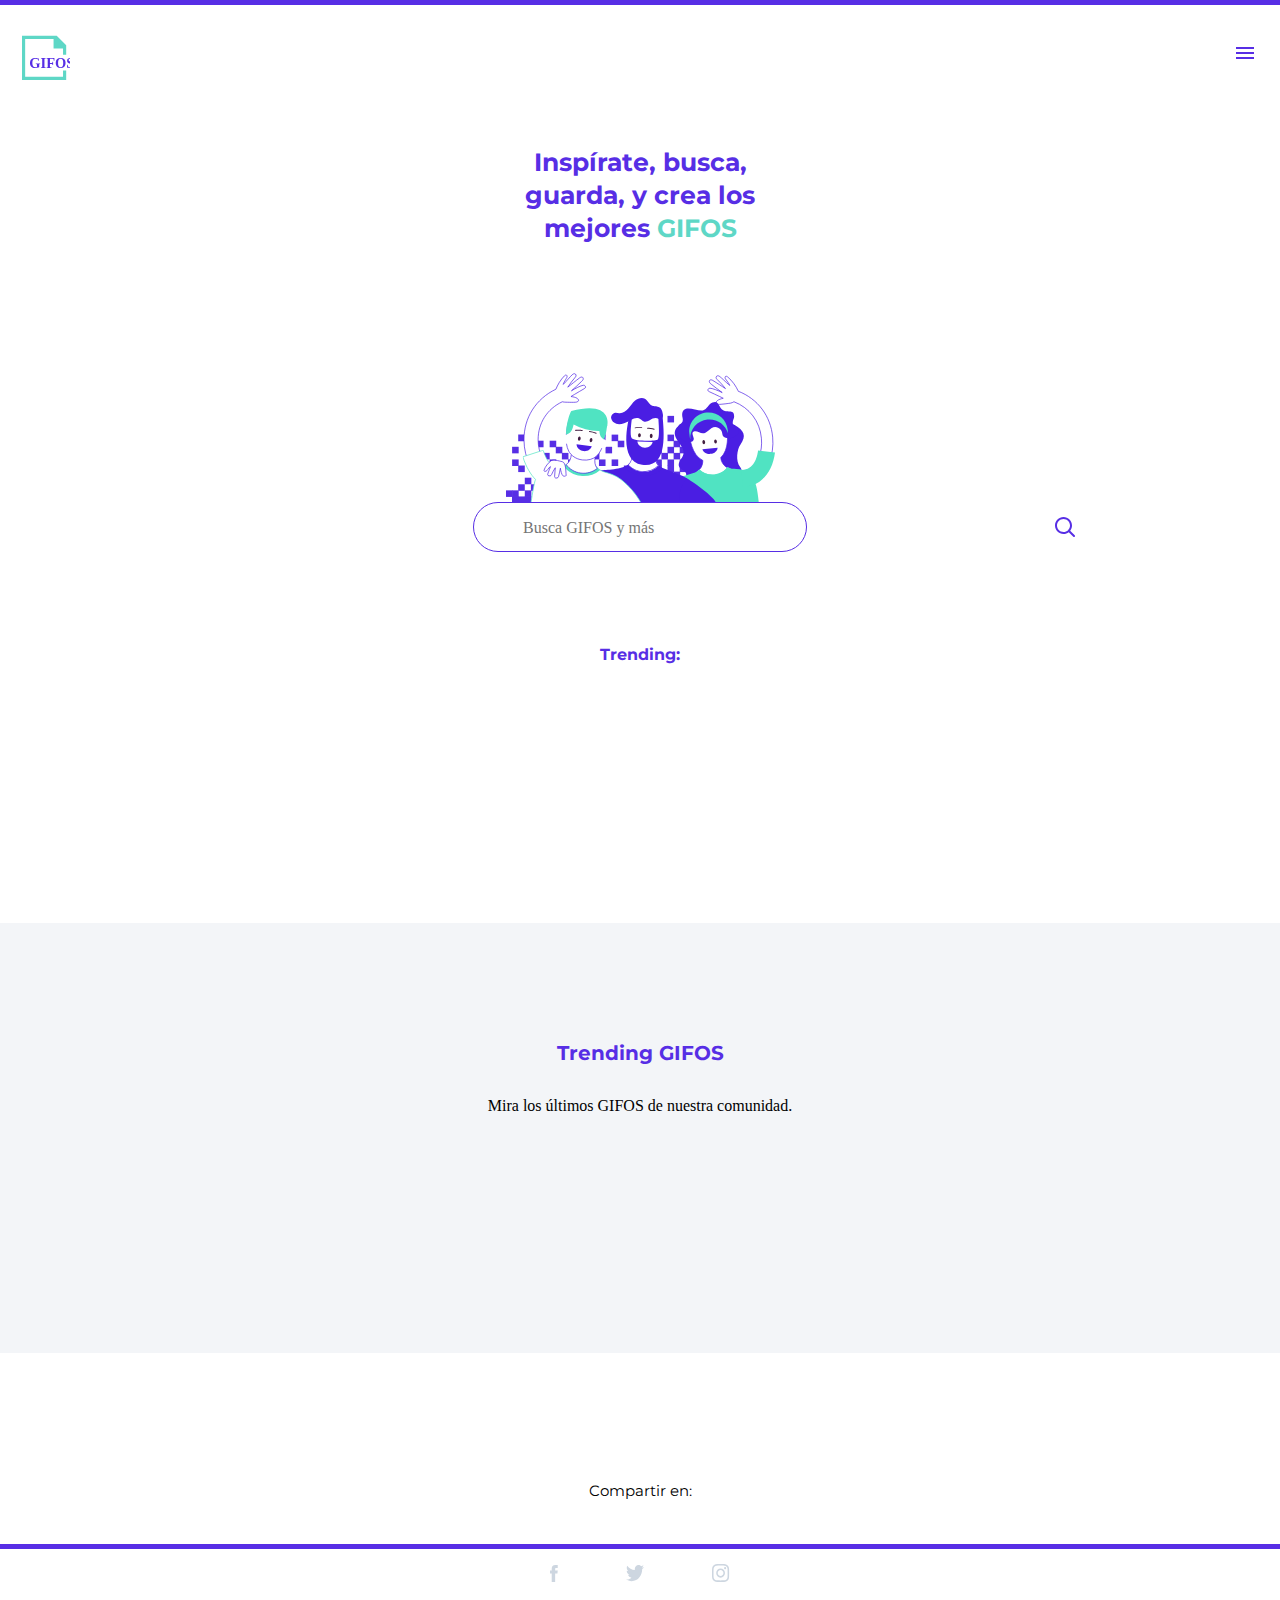
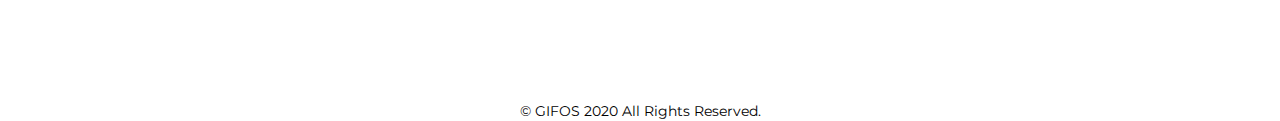
<file: index.html>
<!DOCTYPE html>
<html lang="en">
<head>
    <meta charset="UTF-8">
    <meta name="viewport" content="width=device-width, initial-scale=1.0">
    <title>GIFOS</title>
    <link rel="stylesheet" href="./assets/styles/style.css">
    <link href="https://fonts.googleapis.com/css2?family=Montserrat:ital,wght@0,100;0,200;0,300;0,400;0,500;0,600;0,700;0,800;0,900;1,100;1,200;1,300;1,400;1,500;1,600;1,700;1,800;1,900&display=swap" rel="stylesheet">
</head>
<body id="container">
    <header class="header">
        <div class="border"></div>
        <nav id="elements-header">
            <a href="./index.html">
                <img alt="Logo de la página" class="m-elements-header" src="./assets/images/logo-mobile.svg">
            </a>
            <input class="menu-btn" type="checkbox" id="menu-btn" />
            <label class="menu-icon" for="menu-btn"><span class="navicon"></span></label>
            <ul class="menu">
                <li><a href="javascript:void(0)" id="changeTheme">Modo Nocturno</a><i></i></li>
                <li><a href="./favorites.html">Favoritos</a><i></i></li>
                <li><a href="./gifos.html">Mis GIFOS</a><i></i></li>
                <li><a href="./create.html"><div id="createGifo"><img src="./assets/images/button-crear-gifo.svg" alt=""></div></a><i></i></li>
            </ul>
        </nav>
    </header>
    <main>
        <section id="welcome">
            <h1>Inspírate, busca, guarda, y crea los mejores <span>GIFOS</span></h1>
            <div class="input-container">
                <img src="./assets/images/ilustra_header.svg" alt="" id="img-search">
                <div id="search">
                    <div id="containerSearch">
                        <input type="text" name="searchGif" id="searchGif" placeholder="Busca GIFOS y más">
                        <img src="./assets/images/icon-search.svg" alt="" id="img-find">
                        <img src="./assets/images/close.svg" alt="" id="img-close">
                        <div id="search-results">
                            <ul></ul>
                        </div>
                    </div>
                </div>
            </div>
            <div class="trending">
                <h3>Trending:</h3>
                <p class="tags"></p>
            </div>
        </section>
        <section id="results" class="d-none">
            <div class="hr"></div>
            <h1 id="result-title"></h1>
            <div class="container-results"></div>
            <a href="javascript:void(0)" id="load-more">Ver más</a>
        </section>
        <section id="trending-GIFOS">
            <h2>Trending GIFOS</h2>
            <p>Mira los últimos
                GIFOS de nuestra comunidad.</p>
            <div id="carousel">
                <div class="trending-carrousel"></div>
                <div class="previous d-none"><img src="./assets/images/button-left.svg" alt=""></div>
                <div class="next d-none"><img src="./assets/images/button-right.svg" alt=""></div>
            </div>
        </section>
    </main>
    <footer>
        <h4>Compartir en:</h4>
        <div class="social">
            <a href="https://facebook.com" target="_blank"><img src="./assets/images/icon_facebook.svg" alt=""></a>
            <a href="https://twitter.com" target="_blank"><img src="./assets/images/icon-twitter.svg" alt=""></a>
            <a href="https://instagram.com" target="_blank"><img src="./assets/images/icon_instagram.svg" alt=""></a>
        </div>
        <p>© GIFOS 2020 All Rights Reserved.</p>
        <div class="border"></div>
    </footer>
    <script src="./assets/js/config.js"></script>
    <script src="./assets/js/common.js"></script>
    <script src="./assets/js/app.js"></script>
    <script src="./assets/js/card.js"></script>
    <script src="./assets/js/home.js"></script>
</body>
</html>
</file>
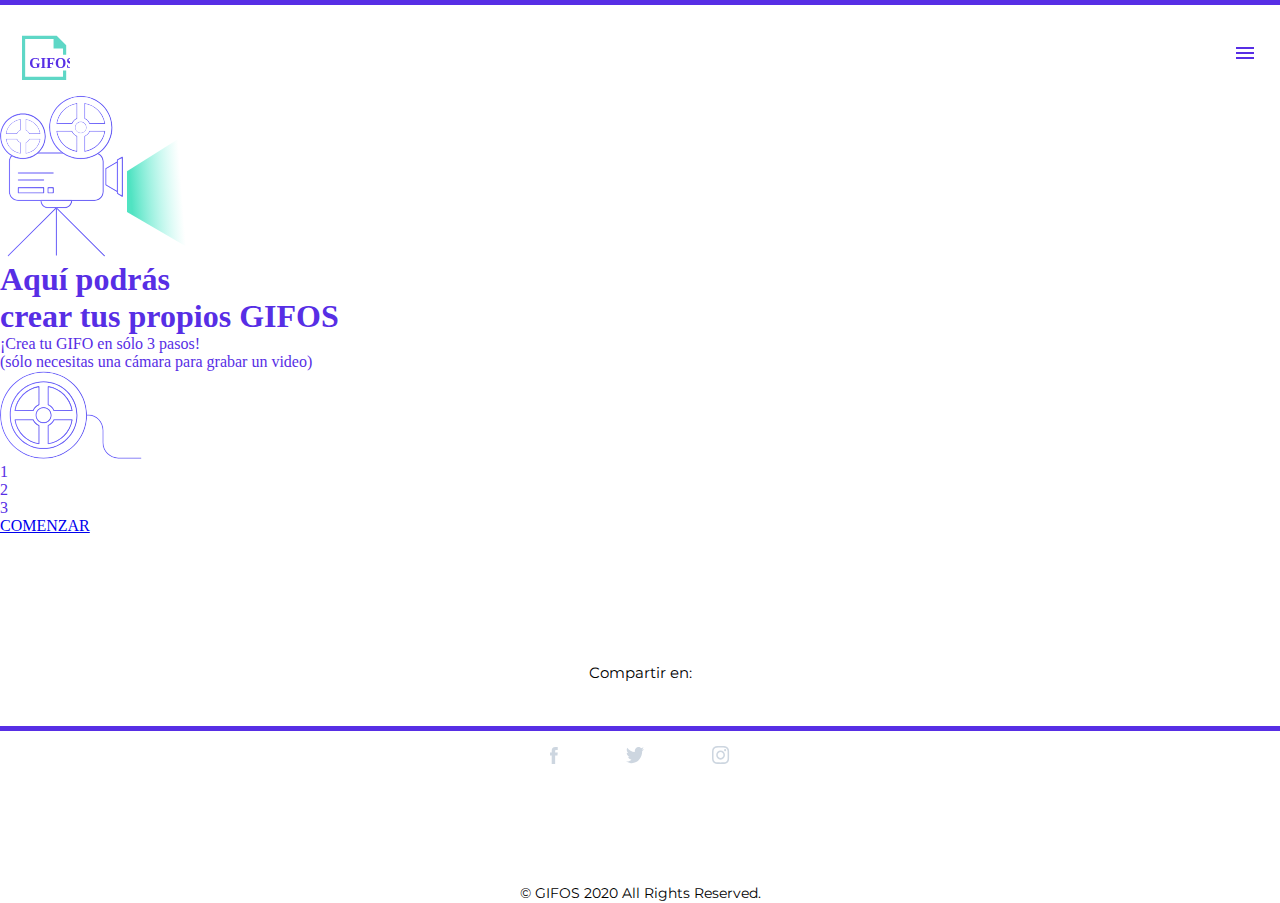
<file: create.html>
<!DOCTYPE html>
<html lang="en">
<head>
    <meta charset="UTF-8">
    <meta name="viewport" content="width=device-width, initial-scale=1.0">
    <title>GIFOS</title>
    <link rel="stylesheet" href="./assets/styles/style.css">
    <link href="https://fonts.googleapis.com/css2?family=Montserrat:ital,wght@0,100;0,200;0,300;0,400;0,500;0,600;0,700;0,800;0,900;1,100;1,200;1,300;1,400;1,500;1,600;1,700;1,800;1,900&display=swap" rel="stylesheet">
</head>
<body id="container">
    <header class="header">
        <div class="border"></div>
        <nav id="elements-header">
            <a href="./index.html">
                <img alt="Logo de la página" class="m-elements-header" src="./assets/images/logo-mobile.svg">
            </a>
            <input class="menu-btn" type="checkbox" id="menu-btn" />
            <label class="menu-icon" for="menu-btn"><span class="navicon"></span></label>
            <ul class="menu">
                <li><a href="javascript:void(0)" id="changeTheme">Modo Nocturno</a><i></i></li>
                <li><a href="./favorites.html">Favoritos</a><i></i></li>
                <li><a href="./gifos.html">Mis GIFOS</a><i></i></li>
                <li><a href="javascript:void(0)" class="header-active"><div id="createGifo"><img src="./assets/images/button-crear-gifo.svg" alt=""></div></a><i></i></li>
            </ul>
        </nav>
    </header>
    <main>
        <div id="containerCreate">
            <div id="upload">
                <div id="camera">
                    <img src="./assets/images/camara.svg" alt="" id="imageCamera">
                    <img src="./assets/images/element-luz-camara.svg" id="cameraLight" alt=""/>
                </div>
                <div id="containerUpload">
                    <div class="border top-left"></div>
                    <div class="border top-right"></div>
                    <div class="border bottom-left"></div>
                    <div class="border bottom-right"></div>
                    <h1>Aquí podrás<br/> crear tus propios <span>GIFOS</span></h1>
                    <p>¡Crea tu GIFO en sólo 3 pasos! <br/>(sólo necesitas una cámara para grabar un video)</p>
                    <video class="d-none"></video>
                    <div id="videoOptions" class="d-none"></div>
                </div>
                <img src="./assets/images/pelicula.svg" alt="" id="filmSvg">
            </div>
            <div id="steps">
                <div>
                    <ul>
                        <li>1</li>
                        <li>2</li>
                        <li>3</li>
                    </ul>
                    <span id="timeRecord" class="d-none"></span>
                </div>
                <span class="border"></span>
                <a href="javascript:void(0)" id="startFilm">COMENZAR</a>
            </div>
        </div>
    </main>
    <footer>
        <h4>Compartir en:</h4>
        <div class="social">
            <a href="https://facebook.com" target="_blank"><img src="./assets/images/icon_facebook.svg" alt=""></a>
            <a href="https://twitter.com" target="_blank"><img src="./assets/images/icon-twitter.svg" alt=""></a>
            <a href="https://instagram.com" target="_blank"><img src="./assets/images/icon_instagram.svg" alt=""></a>
        </div>
        <p>© GIFOS 2020 All Rights Reserved.</p>
        <div class="border"></div>
    </footer>
    <script src="./assets/js/config.js"></script>
    <script src="./assets/js/common.js"></script>
    <script src="./assets/js/app.js"></script>
    <script src="./assets/js/create.js"></script>
    <script src="https://www.WebRTC-Experiment.com/RecordRTC.js"></script>
</body>
</html>
</file>
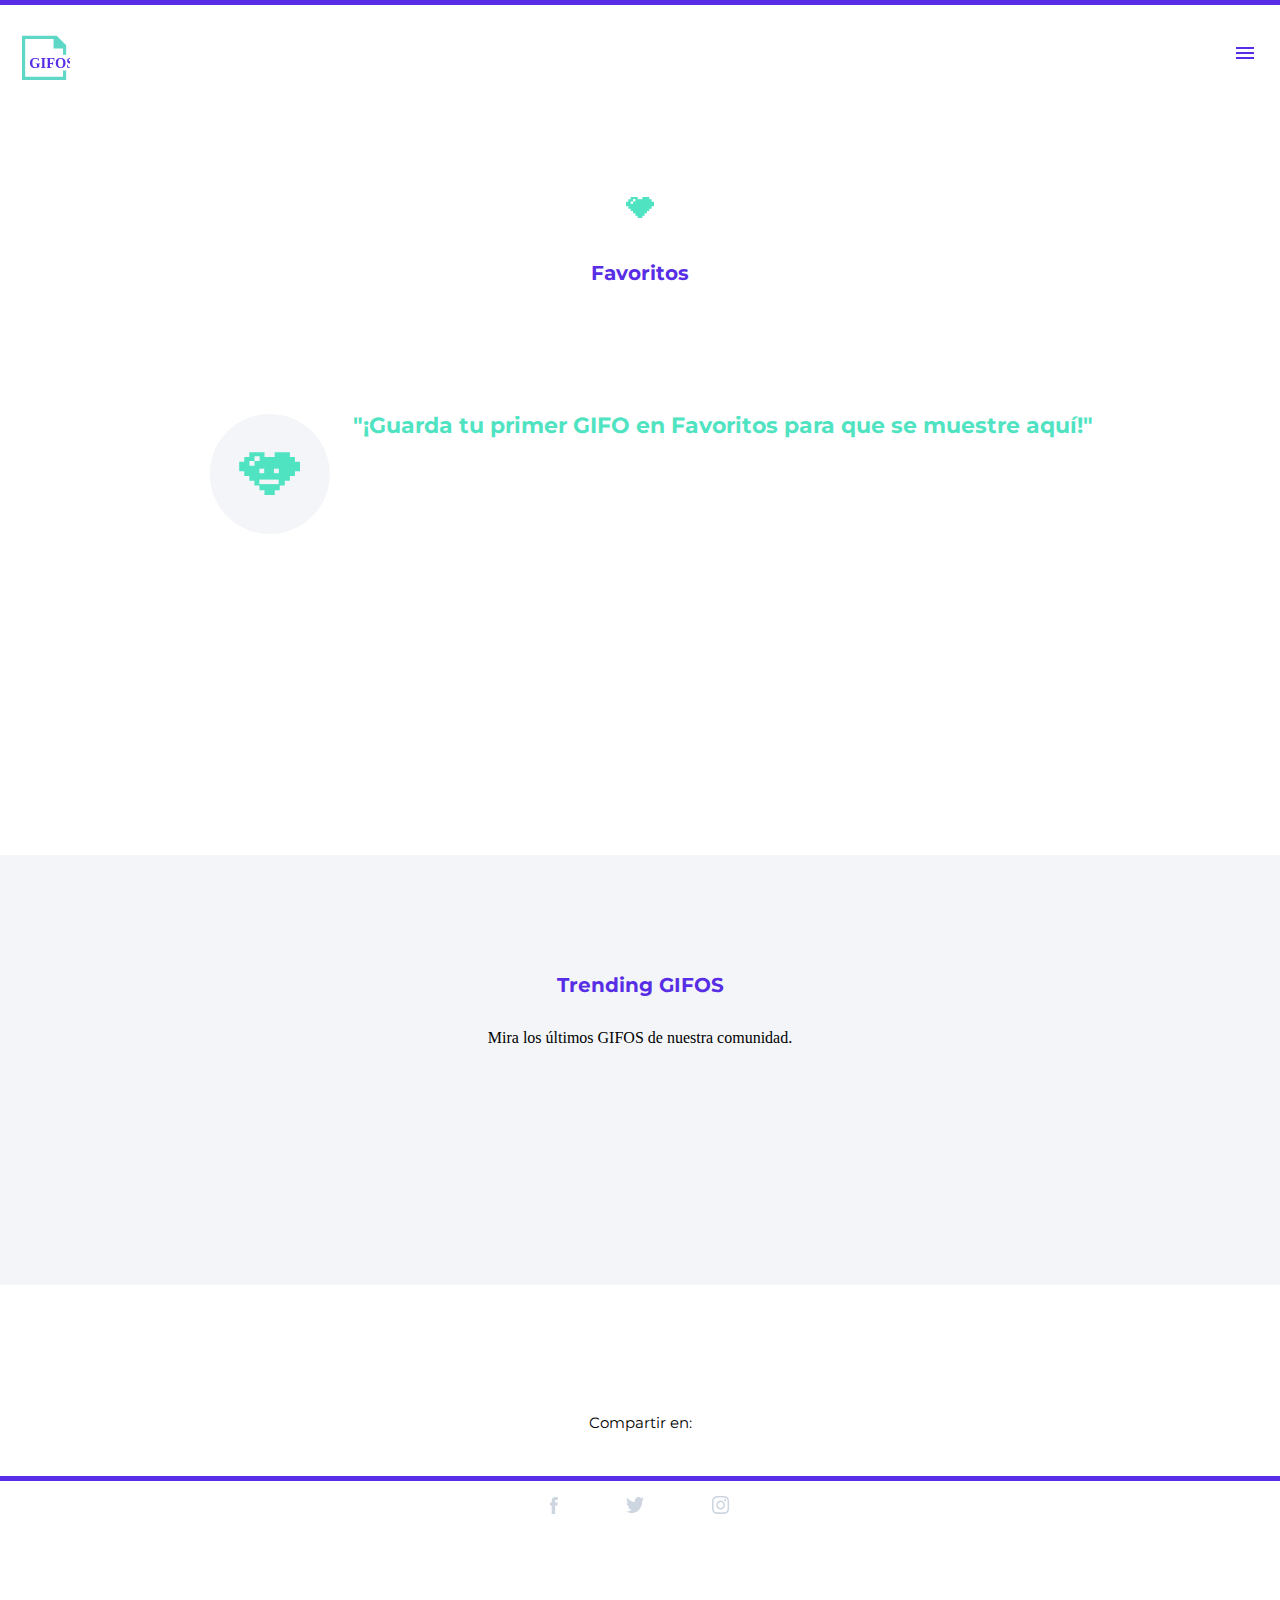
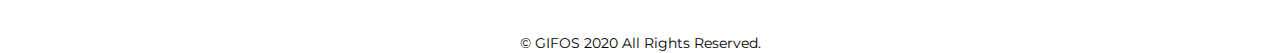
<file: favorites.html>
<!DOCTYPE html>
<html lang="en">
<head>
    <meta charset="UTF-8">
    <meta name="viewport" content="width=device-width, initial-scale=1.0">
    <title>GIFOS</title>
    <link rel="stylesheet" href="./assets/styles/style.css">
    <link href="https://fonts.googleapis.com/css2?family=Montserrat:ital,wght@0,100;0,200;0,300;0,400;0,500;0,600;0,700;0,800;0,900;1,100;1,200;1,300;1,400;1,500;1,600;1,700;1,800;1,900&display=swap" rel="stylesheet">
</head>
<body id="container">
    <header class="header">
        <div class="border"></div>
        <nav id="elements-header">
            <a href="./index.html">
                <img alt="Logo de la página" class="m-elements-header" src="./assets/images/logo-mobile.svg">
            </a>
            <input class="menu-btn" type="checkbox" id="menu-btn" />
            <label class="menu-icon" for="menu-btn"><span class="navicon"></span></label>
            <ul class="menu">
                <li><a href="javascript:void(0)" id="changeTheme">Modo Nocturno</a><i></i></li>
                <li><a href="./favorites.html" class="header-active">Favoritos</a><i></i></li>
                <li><a href="./gifos.html">Mis GIFOS</a><i></i></li>
                <li><a href="./create.html"><div id="createGifo"><img src="./assets/images/button-crear-gifo.svg" alt=""></div></a><i></i></li>
            </ul>
        </nav>
    </header>
    <main>
        <section id="results" class="resultsFavorites">
            <img src="./assets/images/icon-favoritos.svg" alt="">
            <h1 id="result-title" class="favorites">
                Favoritos
            </h1>
            <div class="container-results"></div>
            <a href="javascript:void(0)" id="load-more" class="d-none">Ver más</a>
        </section>
        <section id="trending-GIFOS">
            <h2>Trending GIFOS</h2>
            <p>Mira los últimos
                GIFOS de nuestra comunidad.</p>
            <div id="carousel">
                <div class="trending-carrousel"></div>
                <div class="previous d-none"><img src="./assets/images/button-left.svg" alt=""></div>
                <div class="next d-none"><img src="./assets/images/button-right.svg" alt=""></div>
            </div>
        </section>
    </main>
    <footer>
        <h4>Compartir en:</h4>
        <div class="social">
            <a href="https://facebook.com" target="_blank"><img src="./assets/images/icon_facebook.svg" alt=""></a>
            <a href="https://twitter.com" target="_blank"><img src="./assets/images/icon-twitter.svg" alt=""></a>
            <a href="https://instagram.com" target="_blank"><img src="./assets/images/icon_instagram.svg" alt=""></a>
        </div>
        <p>© GIFOS 2020 All Rights Reserved.</p>
        <div class="border"></div>
    </footer>
    <script src="./assets/js/config.js"></script>
    <script src="./assets/js/common.js"></script>
    <script src="./assets/js/app.js"></script>
    <script src="./assets/js/card.js"></script>
    <script src="./assets/js/favorites.js"></script>
</body>
</html>
</file>
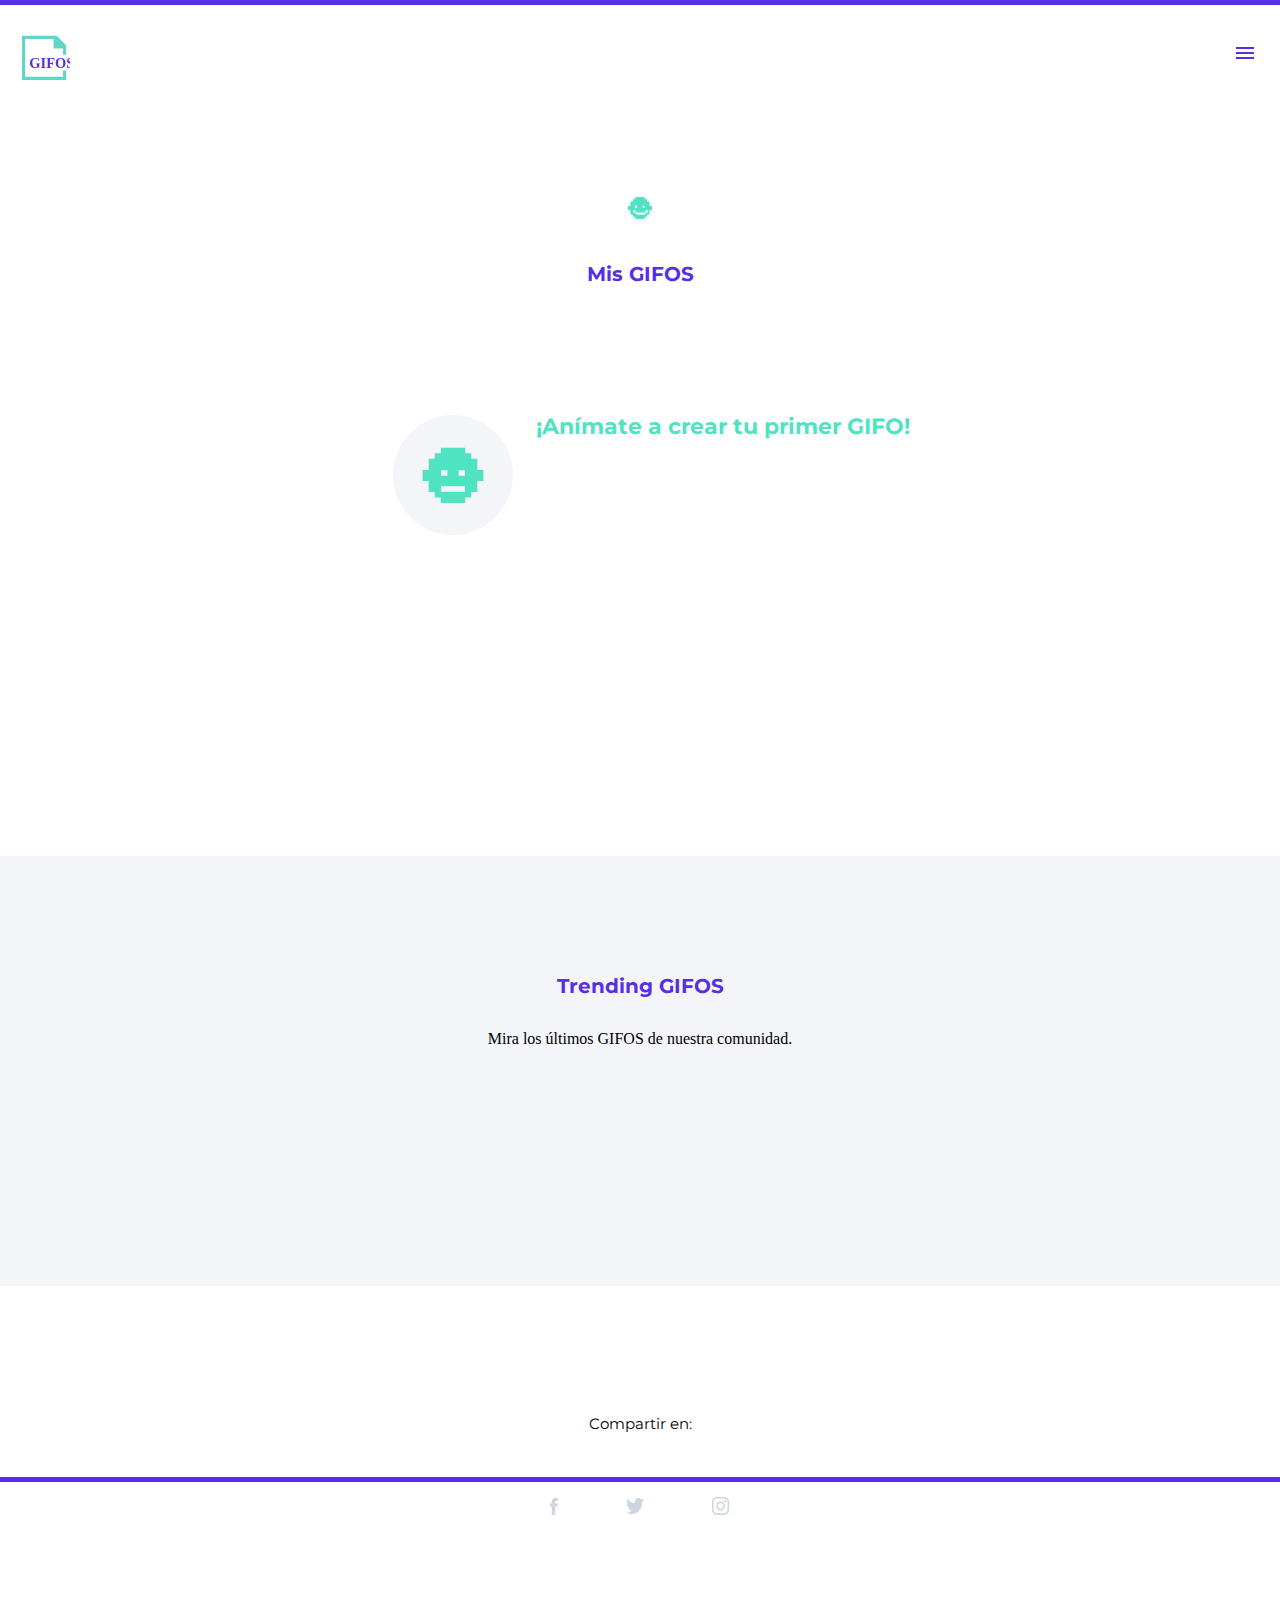
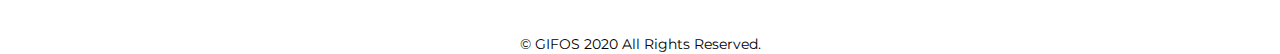
<file: gifos.html>
<!DOCTYPE html>
<html lang="en">
<head>
    <meta charset="UTF-8">
    <meta name="viewport" content="width=device-width, initial-scale=1.0">
    <title>GIFOS</title>
    <link rel="stylesheet" href="./assets/styles/style.css">
    <link href="https://fonts.googleapis.com/css2?family=Montserrat:ital,wght@0,100;0,200;0,300;0,400;0,500;0,600;0,700;0,800;0,900;1,100;1,200;1,300;1,400;1,500;1,600;1,700;1,800;1,900&display=swap" rel="stylesheet">
</head>
<body id="container">
    <header class="header">
        <div class="border"></div>
        <nav id="elements-header">
            <a href="./index.html">
                <img alt="Logo de la página" class="m-elements-header" src="./assets/images/logo-mobile.svg">
            </a>
            <input class="menu-btn" type="checkbox" id="menu-btn" />
            <label class="menu-icon" for="menu-btn"><span class="navicon"></span></label>
            <ul class="menu">
                <li><a href="javascript:void(0)" id="changeTheme">Modo Nocturno</a><i></i></li>
                <li><a href="./favorites.html">Favoritos</a><i></i></li>
                <li><a href="javascript:void(0)" class="header-active">Mis GIFOS</a><i></i></li>
                <li><a href="./create.html"><div id="createGifo"><img src="./assets/images/button-crear-gifo.svg" alt=""></div></a><i></i></li>
            </ul>
        </nav>
    </header>
    <main>
        <section id="results" class="resultsFavorites">
            <img src="./assets/images/icon-mis-gifos.svg" alt="">
            <h1 id="result-title" class="favorites">
                Mis GIFOS
            </h1>
            <div class="container-results"></div>
            <a href="javascript:void(0)" id="load-more" class="d-none">Ver más</a>
        </section>
        <section id="trending-GIFOS">
            <h2>Trending GIFOS</h2>
            <p>Mira los últimos
                GIFOS de nuestra comunidad.</p>
            <div id="carousel">
                <div class="trending-carrousel"></div>
                <div class="previous d-none"><img src="./assets/images/button-left.svg" alt=""></div>
                <div class="next d-none"><img src="./assets/images/button-right.svg" alt=""></div>
            </div>
        </section>
    </main>
    <footer>
        <h4>Compartir en:</h4>
        <div class="social">
            <a href="https://facebook.com" target="_blank"><img src="./assets/images/icon_facebook.svg" alt=""></a>
            <a href="https://twitter.com" target="_blank"><img src="./assets/images/icon-twitter.svg" alt=""></a>
            <a href="https://instagram.com" target="_blank"><img src="./assets/images/icon_instagram.svg" alt=""></a>
        </div>
        <p>© GIFOS 2020 All Rights Reserved.</p>
        <div class="border"></div>
    </footer>
    <script src="./assets/js/config.js"></script>
    <script src="./assets/js/common.js"></script>
    <script src="./assets/js/app.js"></script>
    <script src="./assets/js/card.js"></script>
    <script src="./assets/js/gifos.js"></script>
</body>
</html>
</file>
<file: assets/styles/style.css>
* {
  margin: 0;
  padding: 0;
  -webkit-box-sizing: border-box;
          box-sizing: border-box;
  -webkit-transition: all .15s ease;
  transition: all .15s ease;
}

:root {
  --color-page-background: #FFF;
  --color-second-background: #F3F5F8;
  --color-third-background: rgba(87, 46, 229, 0.9);
  --color-text: #572EE5;
  --color-second-text: #000;
  --primary-color: #572EE5;
  --img-logo: url("../images/logo-mobile.svg");
  --img-find: url("../images/icon-search.svg");
  --img-close: url("../images/close.svg");
  --color-primary-white: #572EE5;
}

.dark {
  --color-page-background: #37383C;
  --color-second-background: #222326;
  --color-third-background: #000;
  --color-text: #FFFFFF;
  --color-second-text: #FFF;
  --primary-color: #000;
  --img-logo: url("../images/logo-mobile-modo-noct.svg");
  --img-find: url("../images/icon-search-mod-noc.svg");
  --img-close: url("../images/close.svg");
  --color-primary-white: #FFF;
}

body {
  background-color: var(--color-page-background);
  color: var(--color-text);
}

#container {
  display: -ms-grid;
  display: grid;
      grid-template-areas: "header" "main" "footer";
  margin: 0;
}

#container header {
  -ms-grid-row: 1;
  -ms-grid-column: 1;
  grid-area: header;
}

#container main {
  -ms-grid-row: 2;
  -ms-grid-column: 1;
  grid-area: main;
}

#container footer {
  -ms-grid-row: 3;
  -ms-grid-column: 1;
  grid-area: footer;
}

.header {
  background: var(--color-page-background);
  width: 100%;
  height: 95px;
  z-index: 3;
}

.header #elements-header {
  width: 100%;
}

.header #elements-header .m-elements-header {
  margin: 29px 0 17.2px 22px;
  content: var(--img-logo);
  width: 48px;
  height: 48px;
}

.header ul {
  margin: 0;
  padding: 0;
  list-style: none;
  overflow: hidden;
  background-color: #fff;
}

.header li {
  height: 60px;
  text-align: center;
  padding: 1%;
  margin: 2%;
}

.header li a {
  text-decoration: none;
  font-family: "Montserrat", sans-serif;
  font-weight: bold;
  font-size: 15px;
  color: #FFFFFF;
  text-align: center;
  line-height: 60px;
}

.header #createGifo {
  display: none;
}

.header .menu-btn:checked ~ .menu li i {
  width: 42px;
  background: white;
  display: block;
  padding: 0.1px;
  margin: 0px auto;
}

.header li a:hover, .header .menu-btn:hover {
  background-color: #572EE5;
  color: #fff;
}

.header .logo {
  display: block;
  float: left;
  font-size: 2em;
  padding: 10px 20px;
  text-decoration: none;
  color: white;
}

.header .menu {
  clear: both;
  max-height: 0;
  background: var(--color-third-background);
}

.header .border {
  height: 5px;
  background: var(--primary-color);
}

.header .menu-icon {
  cursor: pointer;
  float: right;
  position: relative;
  -webkit-user-select: none;
     -moz-user-select: none;
      -ms-user-select: none;
          user-select: none;
  color: #572EE5;
  padding: 47px 26px 34px 0;
}

.header .menu-icon .navicon {
  background: var(--color-text);
  display: block;
  height: 2px;
  position: relative;
  -webkit-transition: background .2s ease-out;
  transition: background .2s ease-out;
  width: 18px;
}

.header .menu-icon .navicon:before,
.header .menu-icon .navicon:after {
  background: var(--color-text);
  content: '';
  display: block;
  height: 100%;
  position: absolute;
  -webkit-transition: all .2s ease-out;
  transition: all .2s ease-out;
  width: 100%;
}

.header .menu-icon .navicon:before {
  top: 5px;
}

.header .menu-icon .navicon:after {
  top: -5px;
}

.header .menu-btn {
  display: none;
}

.header .menu-btn:checked ~ .menu {
  height: 100vh;
  max-height: 100vh;
  min-height: 0;
  padding-top: 17px;
}

.header .menu-btn:checked ~ .menu-icon .navicon {
  background: transparent;
}

.header .menu-btn:checked ~ .menu-icon .navicon:before {
  -webkit-transform: rotate(-45deg);
          transform: rotate(-45deg);
}

.header .menu-btn:checked ~ .menu-icon .navicon:after {
  -webkit-transform: rotate(45deg);
          transform: rotate(45deg);
}

.header .menu-btn:checked ~ .menu-icon:not(.steps) .navicon:before,
.header .menu-btn:checked ~ .menu-icon:not(.steps) .navicon:after {
  top: 0;
}

#welcome h1 {
  font-family: "Montserrat", sans-serif;
  font-size: 25px;
  color: var(--color-text);
  text-align: center;
  line-height: 33px;
  margin: 0 auto;
  width: 286px;
  padding-top: 4%;
}

#welcome h1 span {
  color: #5ED7C6;
}

#welcome .input-container {
  text-align: center;
  padding-top: 10%;
}

#welcome .input-container #img-search {
  width: 273px;
  height: 130px;
}

#welcome .input-container #search {
  position: relative;
  display: -webkit-box;
  display: -ms-flexbox;
  display: flex;
  -webkit-box-orient: vertical;
  -webkit-box-direction: normal;
      -ms-flex-direction: column;
          flex-direction: column;
  place-items: center;
}

#welcome .input-container #search.active input {
  border-bottom-right-radius: 0px;
  border-bottom-left-radius: 0px;
}

#welcome .input-container #search.active #img-find {
  left: 14%;
  top: 4%;
}

#welcome .input-container #search.active #img-close {
  content: var(--img-close);
  display: block;
  position: absolute;
  right: 14%;
  top: 6%;
}

#welcome .input-container #search.active #search-results {
  display: block;
  border-top: hidden;
  border-bottom-right-radius: 27px;
  border-bottom-left-radius: 27px;
}

#welcome .input-container #search input {
  background: var(--color-page-background);
  border: 1px solid var(--color-text);
  border-radius: 27px;
  width: 334px;
  height: 50px;
  margin-top: -0.3rem;
  font-family: "Roboto";
  font-size: 16px;
  color: var(--color-second-text);
  text-align: left;
  padding: 1.2% 17.1% 1.1% 14.7%;
  outline: none;
}

#welcome .input-container #search #img-find {
  content: var(--img-find);
  position: absolute;
  right: 16%;
  top: 22%;
}

#welcome .input-container #search #img-close {
  display: none;
}

#welcome .input-container #search #search-results {
  height: auto;
  max-height: 200px;
  overflow-y: scroll;
  background: var(--color-page-background);
  border: 1px solid var(--color-primary-white);
  width: 334px;
  margin-top: -0.3rem;
  text-align: center;
  display: none;
}

#welcome .input-container #search #search-results ul {
  list-style-type: none;
  border-top: 1px solid #9CAFC3;
  margin: 0 7%;
  text-align: left;
}

#welcome .input-container #search #search-results ul li {
  margin: 4% 0;
  font-family: 'Roboto';
  font-weight: 300;
  font-size: 16px;
  color: var(--color-second-text);
}

#welcome .input-container #search #search-results ul li img {
  content: var(--img-find);
  width: 15.8px;
  height: 15.8px;
  margin-right: 3.5%;
}

#welcome .trending {
  padding-top: 7%;
}

#welcome .trending h3 {
  font-family: "Montserrat", sans-serif;
  font-size: 16px;
  color: var(--color-text);
  text-align: center;
  line-height: 25px;
}

#welcome .trending p {
  font-family: "Montserrat", sans-serif;
  font-size: 14px;
  color: var(--primary-color);
  text-align: center;
  line-height: 25px;
  width: 225px;
  margin: 0 auto;
  word-wrap: break-word;
}

#trending-GIFOS {
  background: var(--color-second-background);
  margin-top: 20%;
  padding-top: 8%;
  height: 430px;
  max-width: 100vw;
  width: 100vw;
}

#trending-GIFOS h2 {
  font-family: "Montserrat", sans-serif;
  font-size: 20px;
  color: var(--color-text);
  text-align: center;
  line-height: 30px;
  padding: 1%;
}

#trending-GIFOS p {
  padding: 1%;
  font-family: "Roboto";
  font-size: 16px;
  color: var(--color-second-text);
  text-align: center;
  line-height: 23px;
  width: 333px;
  height: 46px;
  margin: 0 auto;
}

#trending-GIFOS .trending-carrousel {
  max-height: 187px;
  display: -webkit-box;
  display: -ms-flexbox;
  display: flex;
  margin: 32px 22px 82px 22px;
  overflow-x: scroll;
}

#trending-GIFOS .trending-carrousel .gifImage {
  width: 243px;
  height: 187px;
  margin-right: 22px;
  -o-object-fit: cover;
     object-fit: cover;
}

#results {
  margin: 8% 3%;
  text-align: center;
}

#results .hr {
  width: 157px;
  margin: 0 auto;
  padding: 0.1px;
  background: #9CAFC3;
  opacity: 0.5;
}

#results h1 {
  font-family: "Montserrat", sans-serif;
  font-weight: bold;
  font-size: 25px;
  color: #572EE5;
  text-align: center;
  line-height: 40px;
  margin: 8% 0 5%;
}

#results h1.favorites {
  font-family: "Montserrat", sans-serif;
  font-weight: bold;
  font-size: 20px;
  color: #572EE5;
  text-align: center;
  line-height: 30px;
  margin: 0;
}

#results .container-results {
  display: -webkit-box;
  display: -ms-flexbox;
  display: flex;
  -ms-flex-wrap: wrap;
      flex-wrap: wrap;
  -webkit-box-pack: center;
      -ms-flex-pack: center;
          justify-content: center;
  margin: 5% 0 20%;
}

#results .container-results img {
  display: -webkit-box;
  display: -ms-flexbox;
  display: flex;
  margin: 5px;
  width: 156px;
  height: 120px;
}

#results #load-more {
  border: 1px solid #572EE5;
  border-radius: 25px;
  width: 127px;
  height: 50px;
  font-family: "Montserrat", sans-serif;
  font-weight: bold;
  font-size: 13px;
  color: #572EE5;
  letter-spacing: 0;
  padding: 4% 10%;
  text-align: center;
  text-decoration: none;
}

.mobile-card {
  width: 100vw;
  height: 100vh;
  background: var(--color-page-background);
  opacity: 100%;
  position: fixed;
  overflow-y: scroll;
  z-index: 99999;
}

.mobile-card #closeModal {
  background: url("../images/close.svg");
  position: absolute;
  right: 9%;
  top: 10%;
  width: 13.8px;
  height: 13.8px;
}

.mobile-card #img-container {
  margin: 45% 7.5% 31.3% 7.7%;
  display: -webkit-box;
  display: -ms-flexbox;
  display: flex;
  -webkit-box-pack: center;
      -ms-flex-pack: center;
          justify-content: center;
  -webkit-box-orient: vertical;
  -webkit-box-direction: normal;
      -ms-flex-direction: column;
          flex-direction: column;
  -webkit-box-align: center;
      -ms-flex-align: center;
          align-items: center;
}

.mobile-card #img-container #options {
  width: 100%;
  display: -ms-grid;
  display: grid;
  -ms-grid-columns: 70% 1fr 1fr;
      grid-template-columns: 70% 1fr 1fr;
  margin-top: 4%;
  -webkit-box-align: center;
      -ms-flex-align: center;
          align-items: center;
}

.mobile-card #img-container #options #gifUser {
  font-family: 'Roboto';
  font-size: 16px;
  color: #000000;
}

.mobile-card #img-container #options #gifTitle {
  font-family: "Montserrat", sans-serif;
  font-weight: bold;
  font-size: 15px;
  color: #000000;
}

.mobile-card #img-container #options #download {
  opacity: 0.5;
  border: 1px solid #9CAFC3;
  border-radius: 6px;
  border-radius: 6px;
  color: #9cafc3;
  padding: 2%;
}

.mobile-card #img-container #options #download img {
  padding: 3% 15%;
}

.mobile-card #img-container #options #like, .mobile-card #img-container #options #download {
  margin: 0 auto;
}

.mobile-card #img-container #img {
  width: 100%;
  height: 245px;
  -o-object-fit: cover;
     object-fit: cover;
}

.resultsFavorites #emptyFavorites {
  display: -webkit-box;
  display: -ms-flexbox;
  display: flex;
  -webkit-box-pack: center;
      -ms-flex-pack: center;
          justify-content: center;
  -ms-flex-wrap: wrap;
      flex-wrap: wrap;
  margin: 5%;
}

.resultsFavorites #emptyFavorites p {
  font-family: "Montserrat", sans-serif;
  font-weight: bold;
  font-size: 22px;
  color: #50E3C2;
  text-align: center;
  line-height: 33px;
}

footer {
  width: 100%;
  height: 196px;
  color: #FFF;
  position: relative;
}

footer h4 {
  font-family: "Montserrat", sans-serif;
  font-size: 15px;
  color: var(--color-second-text);
  letter-spacing: 0;
  font-weight: 400;
  margin: 10% 0 5% 0;
  text-align: center;
}

footer .border {
  height: 5px;
  background: var(--primary-color);
  position: absolute;
  bottom: 0;
  margin: 0 auto;
  width: 100%;
}

footer .social {
  text-align: center;
}

footer .social img {
  margin: 0 2.5%;
}

footer p {
  font-family: "Montserrat", sans-serif;
  font-size: 14px;
  color: var(--color-second-text);
  letter-spacing: 0;
  line-height: 20px;
  text-align: center;
  margin: 9% 0 5.5%;
}

.d-none {
  display: none;
  -webkit-transition: all 15s ease;
  transition: all 15s ease;
}

.op-07 {
  opacity: 0.7;
}

.btn {
  font-family: "Montserrat", sans-serif;
  font-weight: bold;
  font-size: 13px;
  color: #572EE5;
  letter-spacing: 0;
  text-align: center;
  text-decoration: none;
  width: 127px;
  height: 50px;
  -ms-grid-column-align: center;
      justify-self: center;
  margin: 2%;
  border: 1px solid;
  border-radius: 30px;
  min-width: 127px;
}

.header-active {
  color: #9CAFC3 !important;
}

/* width */
::-webkit-scrollbar {
  width: 1px;
}

/* Track */
::-webkit-scrollbar-track {
  background: transparent;
}

/* Handle */
::-webkit-scrollbar-thumb {
  background: transparent;
}

/* Handle on hover */
::-webkit-scrollbar-thumb:hover {
  background: transparent;
}

/* 
  ##Device = Desktops
  ##Screen = 1281px to higher resolution desktops
*/
@media (min-width: 1281px) {
  :root {
    --img-logo:url("../images/logo-desktop.svg");
  }
  .header li {
    float: left;
    margin: 1%;
    padding: 0;
  }
  .header li:nth-child(4n) {
    margin: 0 auto;
  }
  .header li a {
    color: var(--color-primary-white);
    font-size: 13px;
    text-decoration: none;
  }
  .header li a:hover {
    border-bottom: 2px solid #5ED7C6;
    background-color: transparent;
    color: var(--color-primary-white);
  }
  .header li #createGifo {
    display: block;
  }
  .header #elements-header {
    height: 100%;
  }
  .header #elements-header .m-elements-header {
    margin: 18px 0 17.2px 156px;
    width: 59px;
    height: 59px;
  }
  .header #elements-header .menu {
    clear: none;
    float: right;
    max-height: none;
    margin-right: 11%;
    width: 30%;
    background: var(--color-page-background);
    display: -ms-grid;
    display: grid;
    -ms-grid-columns: (1fr)[4];
        grid-template-columns: repeat(4, 1fr);
    height: 100%;
    -webkit-box-pack: center;
        -ms-flex-pack: center;
            justify-content: center;
    -webkit-box-align: center;
        -ms-flex-align: center;
            align-items: center;
    grid-gap: 3%;
  }
  .header #elements-header li a img {
    width: 16px;
    height: 16px;
    margin: 0;
    content: url("../images/button-crear-gifo.svg");
    background: #FFFFFF;
  }
  .header #elements-header #createGifo {
    border: 1px solid #572EE5;
    width: 60px;
    height: 60px;
    border-radius: 50%;
    display: -ms-grid;
    display: grid;
    place-items: center;
  }
  .header .menu-icon {
    display: none;
  }
  main #welcome h1 {
    width: 570px;
    font-size: 35px;
    padding-top: 6%;
  }
  main #welcome .input-container {
    padding-top: 3%;
  }
  main #welcome .input-container #img-search {
    width: 399px;
    height: 190px;
  }
  main #welcome .input-container #searchGif {
    width: 551px;
  }
  main #welcome .input-container #search #containerSearch {
    position: relative;
  }
  main #welcome .input-container #search #search-results {
    width: 551px;
  }
  main #welcome .input-container #search.active #img-find {
    top: 6%;
    left: 7%;
  }
  main #welcome .input-container #search.active #img-close {
    right: 7%;
    top: 8%;
  }
  main #welcome .trending {
    padding-top: 5%;
  }
  main #welcome .trending h3 {
    font-weight: bold;
    font-size: 18px;
  }
  main #welcome .trending p {
    font-weight: 400;
    font-size: 16px;
    text-align: center;
    line-height: 25px;
    width: 402px;
  }
  main #trending-GIFOS {
    margin-top: 6%;
    padding-top: 3%;
    height: 640px;
  }
  main #trending-GIFOS .trending-carrousel {
    margin: 2% 12% 0;
    overflow-x: hidden;
    max-height: 275px;
    position: relative;
    display: -ms-grid;
    display: grid;
    -ms-grid-columns: (1fr)[3];
        grid-template-columns: repeat(3, 1fr);
    -webkit-column-gap: 5%;
            column-gap: 5%;
    place-items: center;
    overflow-y: hidden;
  }
  main #trending-GIFOS .trending-carrousel .gifImage {
    width: 357px;
    height: 275px;
    margin-right: 2%;
    min-width: 357px;
  }
  main #trending-GIFOS #carousel {
    position: relative;
  }
  main #trending-GIFOS #carousel .previous {
    position: absolute;
    left: calc(10% - 20px);
    top: 120px;
    width: 8px;
    cursor: pointer;
    border: 1px solid #572EE5;
    padding: 0.7% 1.4% 0.6% 0.8%;
  }
  main #trending-GIFOS #carousel .previous img {
    width: 8px;
    height: 14px;
    min-width: 8px;
  }
  main #trending-GIFOS #carousel .next {
    position: absolute;
    right: calc(10% - 20px);
    top: 120px;
    width: 8px;
    cursor: pointer;
    border: 1px solid #572EE5;
    padding: 0.7% 1.4% 0.6% 0.8%;
  }
  main #trending-GIFOS #carousel .next img {
    width: 8px;
    height: 14px;
    min-width: 8px;
  }
  main #results {
    margin: 2.5% 3%;
  }
  main #results .hr {
    width: 338px;
  }
  main #results h1 {
    margin: 3% 0 5%;
  }
  main #results h1.favorites {
    font-family: "Montserrat", sans-serif;
    font-weight: bold;
    font-size: 25px;
    color: #572EE5;
    text-align: center;
    line-height: 30px;
    margin: 0 !important;
  }
  main #results #result-title {
    margin: 3% 0 3%;
  }
  main #results .container-results {
    margin: 5% 13% 6%;
  }
  main #results .container-results .img {
    margin: 5px;
  }
  main #results .container-results .img img {
    width: 260px;
    height: 200px;
    margin: 0;
  }
  main #results .container-results #emptyFavorites {
    -webkit-box-orient: vertical;
    -webkit-box-direction: normal;
        -ms-flex-direction: column;
            flex-direction: column;
    -webkit-box-pack: center;
        -ms-flex-pack: center;
            justify-content: center;
    -webkit-box-align: center;
        -ms-flex-align: center;
            align-items: center;
  }
  main #results .container-results #emptyFavorites img {
    width: 150px;
    height: 151px;
  }
  main #results .container-results #emptyFavorites p {
    width: 431px;
  }
  main #results #load-more {
    padding: 1% 2%;
  }
  footer {
    height: 116px;
    display: -ms-grid;
    display: grid;
    -ms-grid-columns: 21% 4% 1fr;
        grid-template-columns: 21% 4% 1fr;
    width: 100%;
    height: 116px;
    -webkit-box-align: center;
        -ms-flex-align: center;
            align-items: center;
  }
  footer p {
    -ms-grid-column-align: end;
        justify-self: end;
    margin: 0 8% 0 0;
  }
  footer h4 {
    -ms-grid-column-align: end;
        justify-self: end;
    margin: 0 15% 0 0;
  }
  .desktop-hover {
    background: #572EE5;
    position: relative;
  }
  .desktop-card {
    position: absolute;
    top: 0;
    width: 100%;
    margin-top: 2%;
    padding: 0;
    height: 100%;
  }
  .desktop-card #img-container {
    height: 100%;
  }
  .desktop-card #img-container #options {
    height: 100%;
  }
  .desktop-card #img-container #options #userInfo {
    bottom: 10%;
    left: 3%;
    position: absolute;
    display: -ms-grid;
    display: grid;
    text-align: left;
  }
  .desktop-card #img-container #options #userInfo #gifUser {
    font-family: 'Roboto';
    font-weight: 400;
    font-size: 15px;
    color: #FFFFFF;
    text-align: left;
  }
  .desktop-card #img-container #options #userInfo #gifTitle {
    font-family: 'Roboto';
    font-weight: bold;
    font-size: 16px;
    color: #FFFFFF;
    text-align: left;
  }
  .desktop-card #img-container #options #like, .desktop-card #img-container #options #download, .desktop-card #img-container #options #fullscreen {
    opacity: 0.7;
    background: #FFFFFF;
    border-radius: 6px;
    border-radius: 6px;
    margin-right: 2%;
    padding: 2.5%;
    cursor: pointer;
  }
  .desktop-card #img-container #options div {
    display: -webkit-box;
    display: -ms-flexbox;
    display: flex;
    -webkit-box-pack: end;
        -ms-flex-pack: end;
            justify-content: flex-end;
  }
  .desktop-card #img-container #options img {
    width: 18px;
    height: 16px;
  }
  #containerModal {
    width: 100vw;
    height: 100vh;
    background: var(--color-page-background);
    position: fixed;
    top: 0;
    z-index: 999999;
    opacity: 100%;
    display: -ms-grid;
    display: grid;
    place-items: center;
  }
  #containerModal #closeModal {
    background: url(../images/close.svg);
    position: absolute;
    right: 20%;
    top: 10%;
    width: 13.8px;
    height: 13.8px;
    cursor: pointer;
  }
  #containerModal #modalImg #modalGIF {
    width: 695px;
    height: 385px;
    min-width: 695px;
    min-height: 385px;
  }
  #containerModal #modalImg #options {
    display: -ms-grid;
    display: grid;
    -ms-grid-columns: 1fr 9% 9%;
        grid-template-columns: 1fr 9% 9%;
  }
  #containerModal #modalImg #options #like, #containerModal #modalImg #options #download {
    display: -webkit-box;
    display: -ms-flexbox;
    display: flex;
    place-items: center;
    -webkit-box-pack: center;
        -ms-flex-pack: center;
            justify-content: center;
    border: 1px solid #CED7E1;
    border-radius: 6px;
    border-radius: 6px;
    padding: 2.5%;
    cursor: pointer;
    margin-right: 12%;
  }
  #containerModal #modalImg #options #user {
    font-family: 'Roboto';
    font-size: 15px;
    color: #000000;
    text-align: left;
  }
  #containerModal #modalImg #options #gifTitle {
    font-family: 'Roboto';
    font-weight: bold;
    font-size: 16px;
    color: #000000;
    text-align: left;
  }
  #containerCreate {
    display: -ms-grid;
    display: grid;
    -ms-grid-rows: 390px 40%;
        grid-template-rows: 390px 40%;
    margin: 3%;
    margin-bottom: 5%;
  }
  #containerCreate #upload {
    display: -ms-grid;
    display: grid;
    -ms-grid-columns: 25% 1fr 25%;
        grid-template-columns: 25% 1fr 25%;
    height: 390px;
  }
  #containerCreate #upload #camera {
    justify-self: flex-end;
    -ms-flex-item-align: center;
        -ms-grid-row-align: center;
        align-self: center;
    position: relative;
    margin-right: -10%;
  }
  #containerCreate #upload #camera #cameraLight {
    width: 91px;
    height: 151px;
    opacity: 0.5;
  }
  #containerCreate #upload #containerUpload {
    border: 1px solid #572EE5;
    width: 90%;
    height: 390px;
    justify-self: center;
    position: relative;
    display: -webkit-box;
    display: -ms-flexbox;
    display: flex;
    -webkit-box-pack: end;
        -ms-flex-pack: end;
            justify-content: flex-end;
    -webkit-box-align: center;
        -ms-flex-align: center;
            align-items: center;
    -webkit-box-orient: vertical;
    -webkit-box-direction: normal;
        -ms-flex-direction: column;
            flex-direction: column;
  }
  #containerCreate #upload #containerUpload #videoOptions {
    background: #572EE5;
    position: absolute;
    width: 72%;
    height: 91%;
    top: 6%;
    opacity: 0.6;
  }
  #containerCreate #upload #containerUpload .border {
    border: 1px solid #50E3C2;
    width: 27px;
    height: 25px;
  }
  #containerCreate #upload #containerUpload .border.top-left {
    border-bottom: transparent;
    border-right: transparent;
    position: absolute;
    top: 5%;
    left: 3%;
  }
  #containerCreate #upload #containerUpload .border.top-right {
    border-bottom: transparent;
    border-left: transparent;
    position: absolute;
    top: 5%;
    right: 3%;
  }
  #containerCreate #upload #containerUpload .border.bottom-left {
    border-top: transparent;
    border-right: transparent;
    position: absolute;
    bottom: 5%;
    left: 3%;
  }
  #containerCreate #upload #containerUpload .border.bottom-right {
    border-top: transparent;
    border-left: transparent;
    position: absolute;
    bottom: 5%;
    right: 3%;
  }
  #containerCreate #upload #containerUpload h1 {
    width: 550px;
    height: 70px;
    font-family: "Montserrat", sans-serif;
    font-weight: bold;
    font-size: 25px;
    color: #572EE5;
    text-align: center;
    line-height: 35px;
  }
  #containerCreate #upload #containerUpload h1.upload {
    color: #FFF;
    z-index: 99999;
    content: url("../images/loader.svg");
  }
  #containerCreate #upload #containerUpload h1.uploaded {
    color: #FFF;
    z-index: 99999;
    content: url("../images/check.svg");
  }
  #containerCreate #upload #containerUpload h1 span {
    color: #5ED7C6;
  }
  #containerCreate #upload #containerUpload p {
    width: 446px;
    height: 135px;
    font-family: 'Roboto';
    font-size: 16px;
    color: #000000;
    text-align: center;
    line-height: 29px;
    margin: 2%;
  }
  #containerCreate #upload #containerUpload p.upload {
    color: #FFF;
    z-index: 99999;
  }
  #containerCreate #upload #containerUpload video {
    height: 350px;
    width: 100%;
    -ms-grid-column-align: center;
        justify-self: center;
    -ms-flex-item-align: center;
        -ms-grid-row-align: center;
        align-self: center;
    position: absolute;
    top: 6%;
  }
  #containerCreate #upload #filmSvg {
    -ms-flex-item-align: end;
        -ms-grid-row-align: end;
        align-self: end;
    margin-bottom: -15%;
  }
  #containerCreate #steps {
    display: -ms-grid;
    display: grid;
    -ms-grid-rows: 50px 20px 50px;
        grid-template-rows: 50px 20px 50px;
    margin: 2%;
  }
  #containerCreate #steps div {
    position: relative;
    width: 100%;
    place-self: center;
    text-align: center;
  }
  #containerCreate #steps div #timeRecord {
    position: absolute;
    right: 27%;
    font-family: "Montserrat", sans-serif;
    font-weight: bold;
    font-size: 15px;
    color: #572EE5;
    letter-spacing: 0;
    text-align: center;
    line-height: 22px;
  }
  #containerCreate #steps ul {
    justify-self: center;
    list-style-type: none;
    display: -webkit-inline-box;
    display: -ms-inline-flexbox;
    display: inline-flex;
    margin: 0% 2%;
    width: 180px;
  }
  #containerCreate #steps ul li {
    border: 1px solid #572EE5;
    border-radius: 100%;
    margin-right: 25%;
    padding: 3% 11px;
    font-family: 'Roboto';
    font-weight: 600;
    font-size: 18px;
    color: #572EE5;
    text-align: center;
    height: 36px;
  }
  #containerCreate #steps ul li.active {
    background: #572EE5;
    color: #FFF;
  }
  #containerCreate #steps .border {
    background: #572EE5;
    width: 893.9px;
    height: 6.9px;
    -ms-grid-column-align: center;
        justify-self: center;
    margin: 1%;
    border-radius: 15px;
  }
  #containerCreate #steps #startFilm {
    font-family: "Montserrat", sans-serif;
    font-weight: bold;
    font-size: 13px;
    color: #572EE5;
    letter-spacing: 0;
    text-align: center;
    text-decoration: none;
    width: 127px;
    height: 50px;
    -ms-grid-column-align: center;
        justify-self: center;
    margin: 2%;
    border: 1px solid;
    border-radius: 30px;
    padding-top: 15px;
    min-width: 127px;
  }
}

@media (min-width: 1025px) and (max-width: 1280px) {
  #results #result-title {
    margin: 3% 0 3%;
  }
}
/*# sourceMappingURL=style.css.map */
</file>
